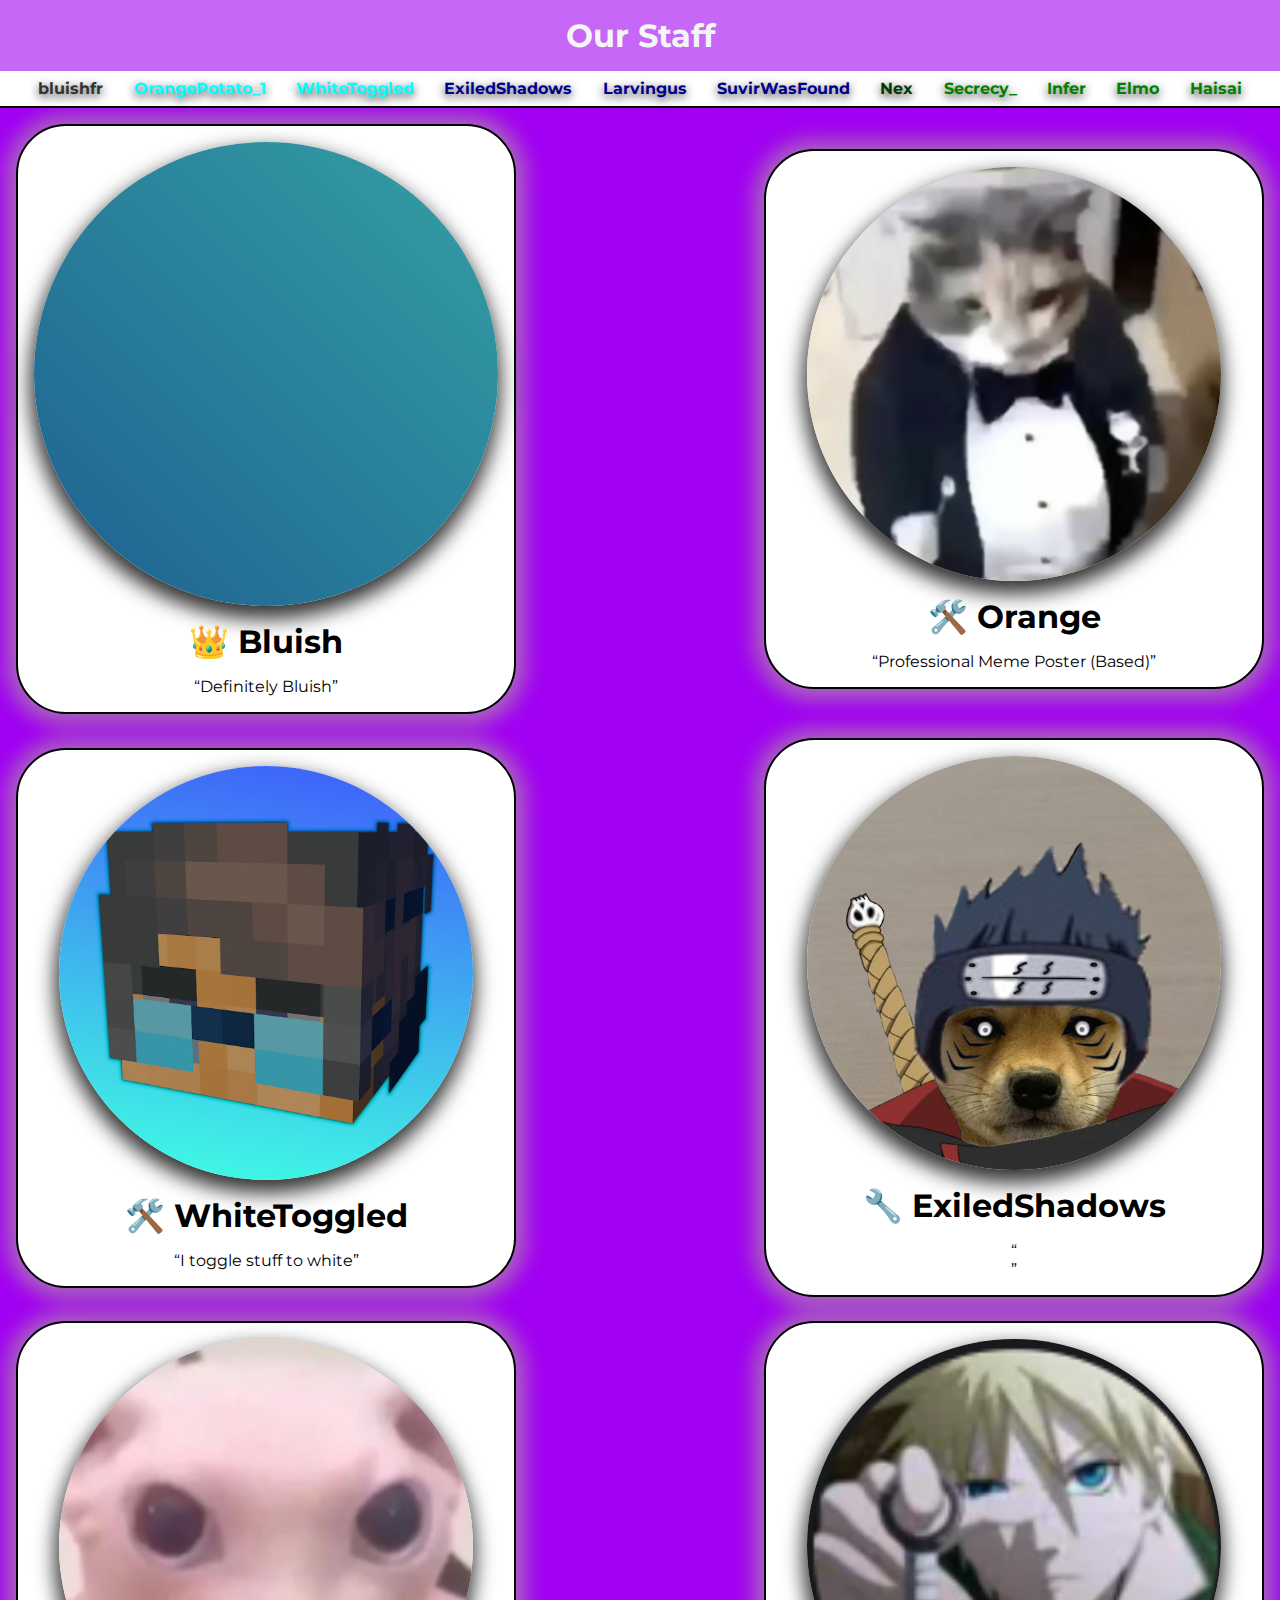
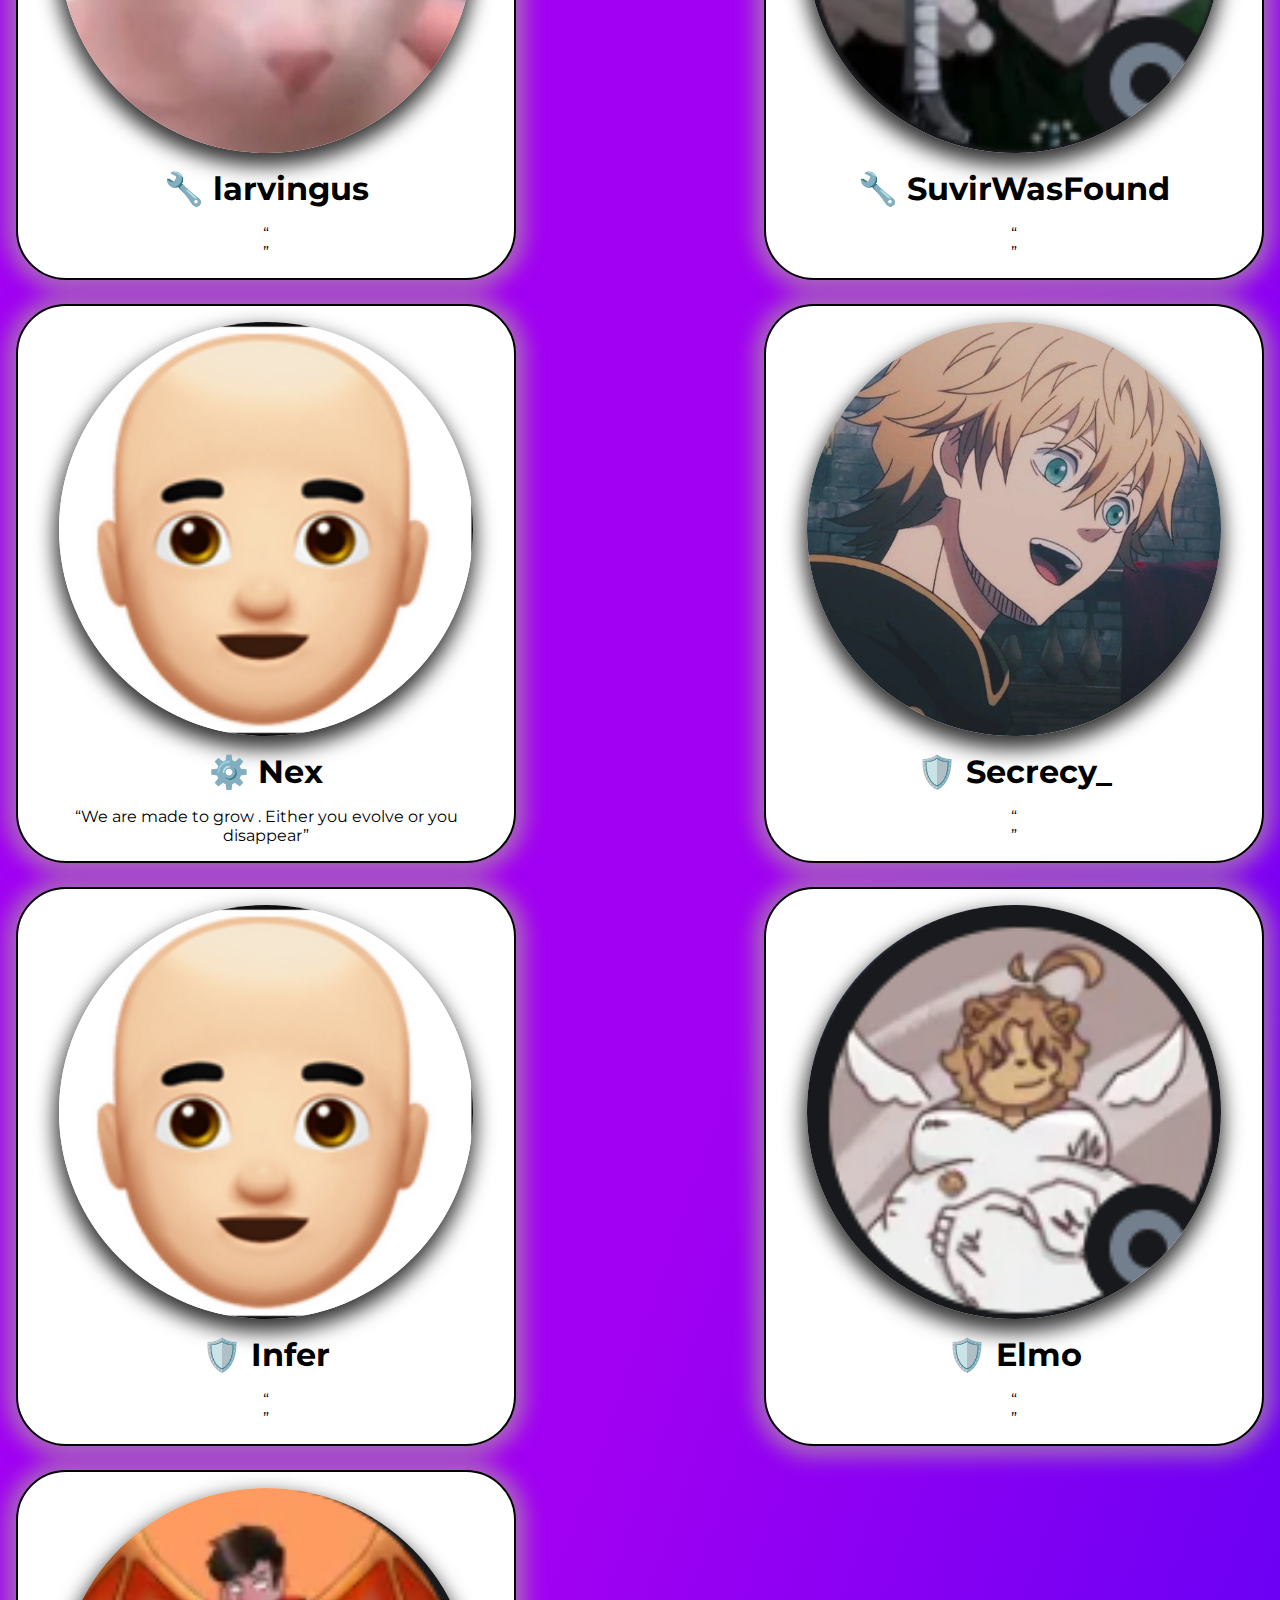
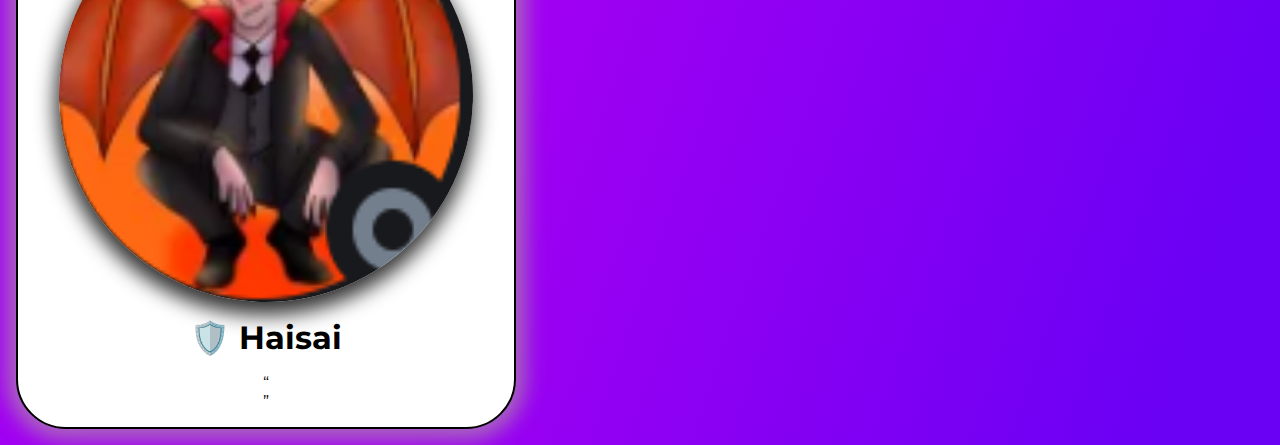
<file: Card Project/index.html>
<!DOCTYPE html>
<html lang="en">
  <head>
    <meta charset="UTF-8" />
    <meta http-equiv="X-UA-Compatible" content="IE=edge" />
    <meta name="viewport" content="width=device-width, initial-scale=1.0" />
    <link rel="shortcut icon" href="images/favicon.png" type="image/x-icon" />
    <link rel="stylesheet" href="style.css" />
    <title>Card Project</title>
  </head>

  <body>
    <header>
      <h1 class="header">Our Staff</h1>
      <nav>
        <a href="#profile1" class="owner">bluishfr</a>
        <a href="#profile2" class="admin">OrangePotato_1</a>
        <a href="#profile3" class="admin">WhiteToggled</a>
        <a href="#profile4" class="guild-moderator">ExiledShadows</a>
        <a href="#profile5" class="guild-moderator">Larvingus</a>
        <a href="#profile6" class="guild-moderator">SuvirWasFound</a>
        <a href="#profile7" class="discord-moderator">Nex</a>
        <a href="#profile8" class="helper">Secrecy_</a>
        <a href="#profile9" class="helper">Infer</a>
        <a href="#profile10" class="helper">Elmo</a>
        <a href="#profile11" class="helper">Haisai</a>
        <!--         <a href="#profile4">oDqnger</a>
        <a href="#">Jwijaya</a> -->
      </nav>
    </header>

    <main>
      <!-- Bluish -->
      <article id="profile1" class="card">
        <figure>
          <div class="bluish"></div>
          <figcaption>&#128081; Bluish</figcaption>
        </figure>
        <figure>
          <p><q>Definitely Bluish</q></p>
        </figure>
      </article>
      <!-- Orange -->
      <article id="profile2" class="card">
        <figure>
          <img
            src="images/orange.jpg"
            alt="Orange"
            width="1360"
            height="1668"
          />
          <figcaption>🛠️ Orange</figcaption>
        </figure>
        <figure>
          <p><q>Professional Meme Poster (Based)</q></p>
        </figure>
      </article>
      <!-- White -->
      <article id="profile3" class="card">
        <figure>
          <img
            src="images/whitetoggled.jpg"
            alt="WhiteToggled"
            width="1360"
            height="1668"
          />
          <figcaption>🛠️ WhiteToggled</figcaption>
        </figure>
        <figure>
          <p><q>I toggle stuff to white</q></p>
        </figure>
      </article>
      <!-- Exiled -->
      <article id="profile4" class="card">
        <figure>
          <img
            src="images/exiledshadows.jpg"
            alt="ExiledShadows"
            width="1200"
            height="1200"
          />
          <figcaption>🔧 ExiledShadows</figcaption>
        </figure>
        <figure>
          <p>
            <q><br /></q>
          </p>
        </figure>
      </article>
      <!-- Larvi -->
      <article id="profile5" class="card">
        <figure>
          <img src="images/Larvi.png" alt="Larvi" />
          <figcaption>🔧 larvingus</figcaption>
        </figure>
        <figure>
          <p>
            <q><br /></q>
          </p>
        </figure>
      </article>
      <!-- Suvir -->
      <article id="#profile6" class="card">
        <figure>
          <img src="images/suvirwasfound.png" alt="suvirwasfound" />
          <figcaption>🔧 SuvirWasFound</figcaption>
        </figure>
        <figure>
          <p>
            <q><br /></q>
          </p>
        </figure>
      </article>
      <!-- Nex -->
      <article id="#profile7" class="card">
        <figure>
          <img src="images/Nex.png" alt="Nex" />
          <figcaption>⚙️ Nex</figcaption>
        </figure>
        <figure>
          <p>
            <q>We are made to grow . Either you evolve or you disappear</q>
          </p>
        </figure>
      </article>
      <!-- Secrecy -->
      <article id="#profile8" class="card">
        <figure>
          <img src="images/Secrecy.jpg" alt="Secrecy" />
          <figcaption>🛡️ Secrecy_</figcaption>
        </figure>
        <figure>
          <p>
            <q><br /></q>
          </p>
        </figure>
      </article>
      <!-- Infer -->
      <article id="#profile9" class="card">
        <figure>
          <img src="images/Infer.png" alt="Infer" />
          <figcaption>🛡️ Infer</figcaption>
        </figure>
        <figure>
          <p>
            <q><br /></q>
          </p>
        </figure>
      </article>
      <!-- Elmo -->
      <article id="#profile10" class="card">
        <figure>
          <img src="images/Elmo.png" alt="Elmo" />
          <figcaption>🛡️ Elmo</figcaption>
        </figure>
        <figure>
          <p>
            <q><br /></q>
          </p>
        </figure>
      </article>
      <!-- Haisai -->
      <article id="#profile11" class="card">
        <figure>
          <img src="images/haisai.png" alt="haisai" />
          <figcaption>🛡️ Haisai</figcaption>
        </figure>
        <figure>
          <p>
            <q><br /></q>
          </p>
        </figure>
      </article>
    </main>
  </body>
</html>

<!-- Odqnger -->
<!--<article id="#" class="card">
        <p>Bonus</p>
        <figure>
          <img
            src="images/odqnger.png"
            alt="Odqnger"
            width="1360"
            height="1668"
          />
          <figcaption>😎 Odqnger</figcaption>
        </figure>
        <figure>
          <p>
            <q>No but Actually <b>WHY</b></q>
          </p>
        </figure> 
      </article>-->
</file>
<file: Card Project/style.css>
@import url("https://fonts.googleapis.com/css2?family=Nunito&display=swap");
@import url("https://fonts.googleapis.com/css?family=Montserrat:400,400i,700");

/* !! Reset */

* {
    margin: 0;
    padding: 0;
    box-sizing: border-box;
}

img, .bluish {
  display: block;
  height: auto;
  max-width: 100%;
}

img {
  height: 414px;
  width: 414px;
}

/* Utitily Classes */

.nowrap {
  white-space: nowrap;
}


/* ....................
  !! General Styles 
  .................. */

html {
  scroll-behavior: smooth;  
}

body {
    font: 1rem 'Montserrat', sans-serif;
    min-height: 100vh;

    background-color: #475569;
    background-image: linear-gradient(to bottom right, #a100f2 0% 65%, #6a00f4 95% 100%);
    display: flex;
    flex-direction: column;
}

header {
    position: sticky;
    position: -webkit-sticky;
    background-color: hsla(0, 0%, 100%, 0.37);
    color: whitesmoke;
    text-align: center;
}

header:hover {
  background-color: hsla(0, 0%, 100%, 0.404);
}

.header {
  padding: 1rem;
}


/* navbar */

nav {
    background-color: #fff;
    padding: 0.5rem;
    border-bottom: 2px solid #000;
    font-weight: bolder;
    display: flex;
    justify-content: space-evenly;
}

nav a, nav a:visited {
  color: #000;
  text-shadow: 0px 3px 10px #333;
  text-decoration: none;
}

nav a:hover, nav a:focus {
  color: hsla(0, 0%, 20%, 0.6);
}

main {
    flex-grow: 1;
    display: flex;
    align-items: center;
    gap: 1.5rem;
    padding: 1rem;
    flex-direction: row;
    flex-wrap: wrap;
    justify-content: space-between;
}

.owner {
  color: #333;
}

.admin {
  color: cyan;
  display: block;


}

.guild-moderator {
  color: darkblue;
}

.discord-moderator {
  color: rgb(5, 56, 5);
}

.helper {
  color: green;
}

/* Card Styling */

.card {
  scroll-margin-top: 8rem;
  width: min(100%, 500px);
  background-color: rgb(255, 255, 255);
  box-shadow: 0px 1px 20px 10px rgba(175, 159, 159, 0.63) ;
  border: 2px solid black;
  border-radius: 50px;
  padding: 1rem;

  display: flex;
  flex-direction: column;
  align-items: center;
}

.card figure {
  display: flex;
  flex-flow: column nowrap;
}

.card img {
  border-radius: 50%;
  box-shadow: -1px 10px 20px 3px #333;

}

.card figcaption {
  font-weight: bolder;
  font-size: 2rem;
  margin: 1rem;
  text-align: center;
}


.bluish {
  height: 464px;
  width: 464px;
  max-width: 100%;
  background-image: linear-gradient(45deg, #1e6091, #34a0a4);
  display: flex;
  border-radius: 50%;
  box-shadow: -1px 10px 20px 3px #333;

}

figure p {
  text-align: center;
}
</file>
